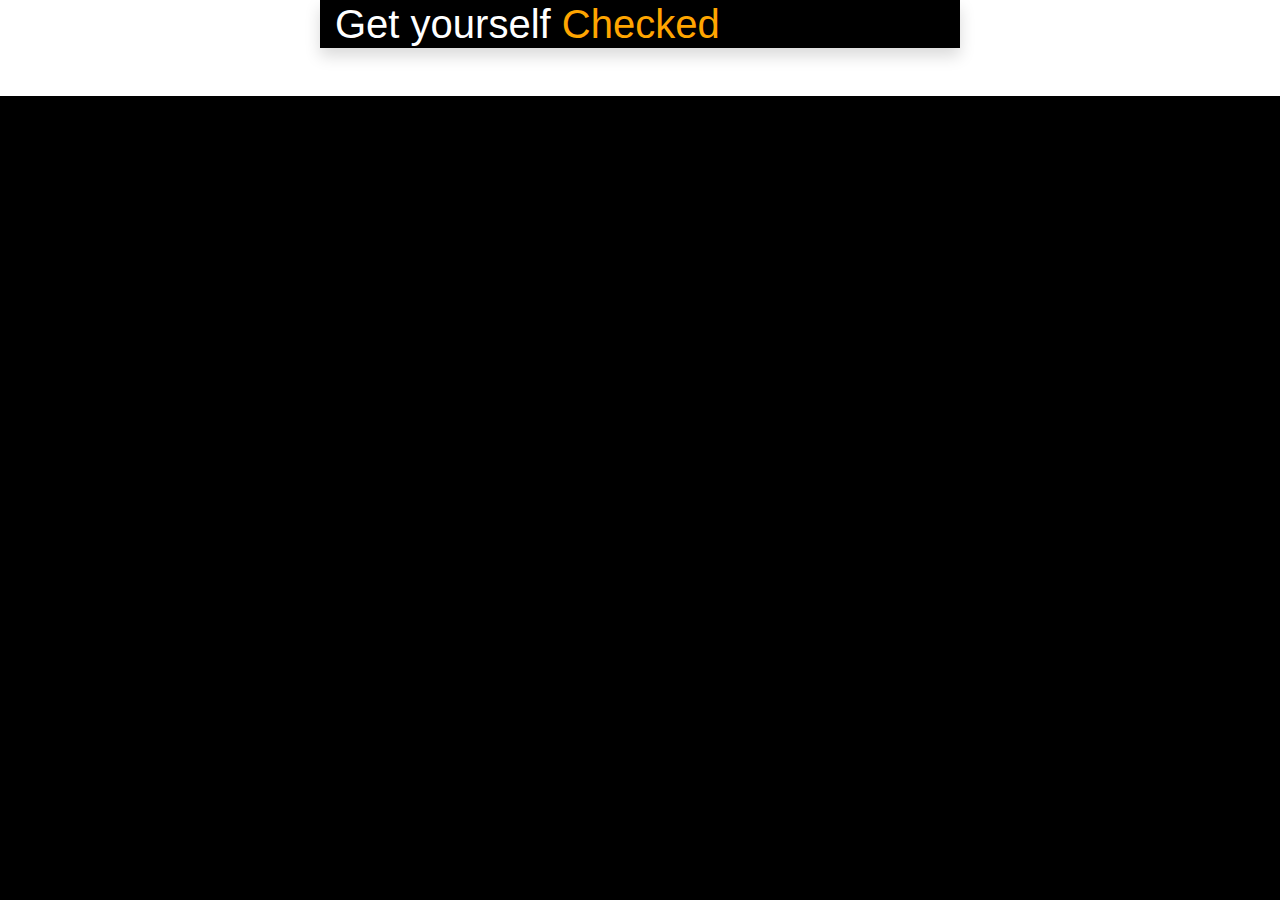
<file: doctor.html>
<!DOCTYPE html>
<html lang="en">
    <head>
        <title>CORONA TRACKER</title>
        <meta charset="utf-8">
        <meta name="viewport" content="width=device-width, initial-scale=1">
        <link rel="stylesheet"  type="text/css" href="css/doctor.css">
        <!-- Latest compiled and minified CSS -->
        <link rel="stylesheet" href="https://maxcdn.bootstrapcdn.com/bootstrap/4.4.1/css/bootstrap.min.css">

<!-- jQuery library -->
        <script src="https://ajax.googleapis.com/ajax/libs/jquery/3.4.1/jquery.min.js"></script>

<!-- Popper JS -->
        <script src="https://cdnjs.cloudflare.com/ajax/libs/popper.js/1.16.0/umd/popper.min.js"></script>

<!-- Latest compiled JavaScript -->
        <script src="https://maxcdn.bootstrapcdn.com/bootstrap/4.4.1/js/bootstrap.min.js"></script>
      
    </head>
<body> 
 <div class="container shadow mb-4 w-50 ">
  <h1>Get yourself <span class="gudda"> Checked</span></h1>
 </div>
 </body>
 </html>
​
</file>
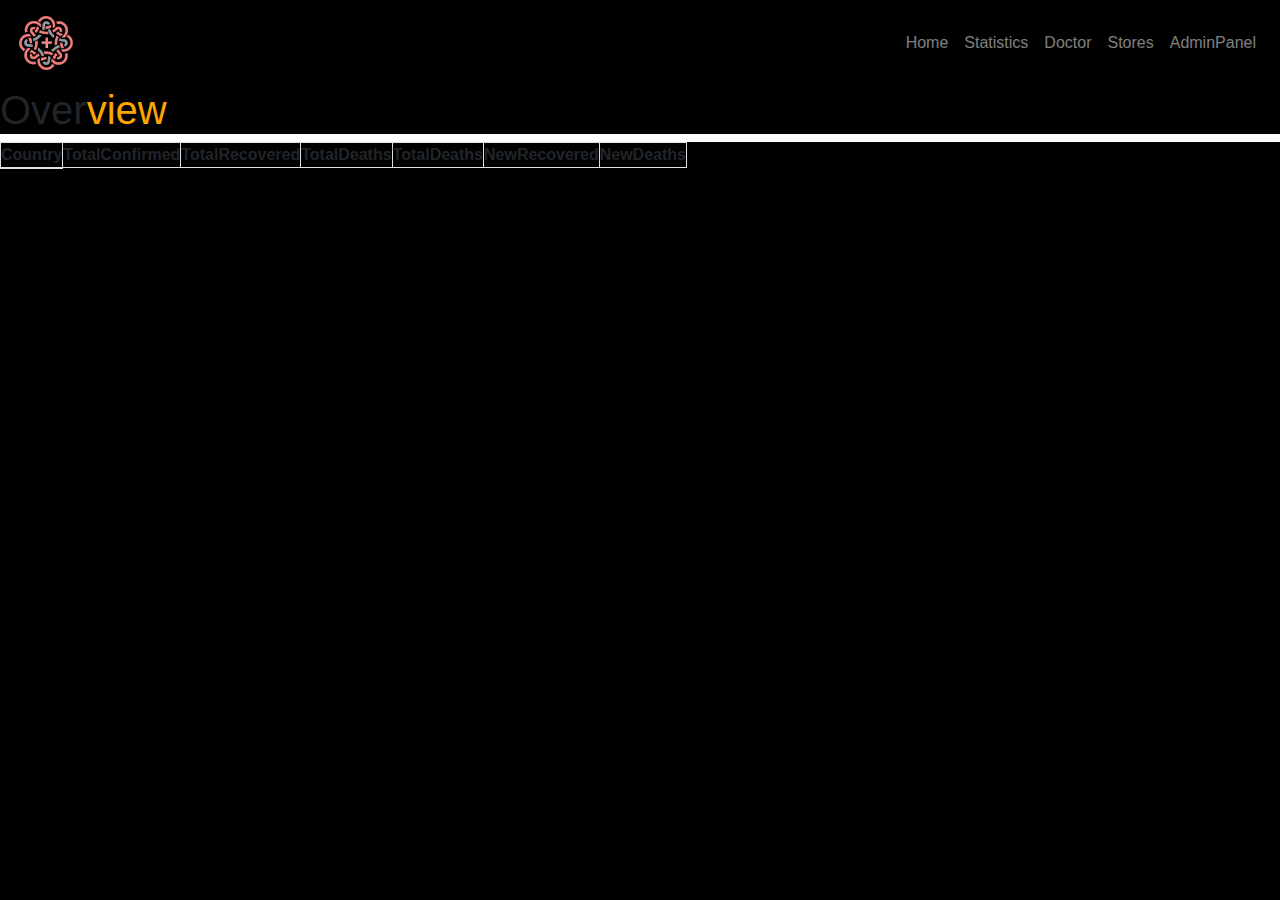
<file: stats.html>
<!DOCTYPE html>
<html lang="en">
    <head>
        <title>CORONA TRACKER</title>
        <meta charset="utf-8">
        <meta name="viewport" content="width=device-width, initial-scale=1">
        <link rel="stylesheet"  type="text/css" href="css/stats.css">
        <!-- Latest compiled and minified CSS -->
        <link rel="stylesheet" href="https://maxcdn.bootstrapcdn.com/bootstrap/4.4.1/css/bootstrap.min.css">

<!-- jQuery library -->
        <script src="https://ajax.googleapis.com/ajax/libs/jquery/3.4.1/jquery.min.js"></script>

<!-- Popper JS -->
        <script src="https://cdnjs.cloudflare.com/ajax/libs/popper.js/1.16.0/umd/popper.min.js"></script>

<!-- Latest compiled JavaScript -->
        <script src="https://maxcdn.bootstrapcdn.com/bootstrap/4.4.1/js/bootstrap.min.js"></script>
      
    </head>
<body onload="fetch()">     
    <nav class="navbar navbar-expand-md  navbar-dark">
       <a class="navbar-brand" href="#"><img src="images/Logo.png" alt="logo" style="width:60px;"></a>
       <button class="navbar-toggler" type="button" data-toggle="collapse" data-target="#collapsibleNavbar">
       <span class="navbar-toggler-icon"></span>
       </button>
       <div class="collapse navbar-collapse" id="collapsibleNavbar">
       <ul class="navbar-nav ml-auto">
        <li class="nav-item">
          <a class="nav-link" href="#">Home</a>
        </li>
        <li class="nav-item">
          <a class="nav-link" href="C:\Users\dell user\Desktop\important files\GoCo\stats.html">Statistics</a>
        </li>
        <li class="nav-item">
          <a class="nav-link" href="C:\Users\dell user\Desktop\important files\GoCo\doctor.html">Doctor</a>
        </li> 
        <li class="nav-item">
          <a class="nav-link" href="C:\Users\dell user\Desktop\important files\GoCo\stores.html">Stores</a>
        </li> 
        <li class="nav-item">
            <a class="nav-link" href="C:\Users\dell user\Desktop\important files\GoCo\adminpanel.html">AdminPanel</a>
        </li>      
        </ul>
        </div>  
    </nav>
  <h1>Over<span class="gudda">view</span></h1>
  <div class="table-responsive">
    <table class="table-bordered table-striped text-center" id="tbval">
      <tr>
        <th>Country</th>
        <th>TotalConfirmed</th>
        <th>TotalRecovered</th>
        <th>TotalDeaths</th>
        <th>TotalDeaths</th>
        <th>NewRecovered</th>
        <th>NewDeaths</th>
      </tr>
      <td>

      </td>
    </table>
    
    
  </div>
<script>
    function fetch(){
      $.get("https://api.covid19api.com/summary" ,

         function (data){
          var tbval = document.getElementById('tbval');

          for(var i=1;i<(data['Countries'].length);i++){
             var x= tbval.insertRow();
             x.insertCell(0);
             tbval.rows[i].cells[0].innerHTML =data['Countries'][i-1]['Country'];
             tbval.rows[i].cells[0].style.background ='#FF7F50';
             tbval.rows[i].cells[0].style.color ='#fff';

             x.insertCell(1);
             tbval.rows[i].cells[1].innerHTML =data['Countries'][i-1]['TotalConfirmed'];
             tbval.rows[i].cells[1].style.background ='#FF7F50';
             tbval.rows[i].cells[1].style.color ='#fff';


             
             x.insertCell(2);
             tbval.rows[i].cells[2].innerHTML =data['Countries'][i-1]['TotalRecovered'];
             tbval.rows[i].cells[2].style.background ='#FF7F50';

             
             x.insertCell(3);
             tbval.rows[i].cells[3].innerHTML =data['Countries'][i-1]['TotalDeaths'];
             tbval.rows[i].cells[3].style.background ='#FF7F50';

             
             x.insertCell(4);
             tbval.rows[i].cells[4].innerHTML =data['Countries'][i-1]['NewConfirmed'];
             tbval.rows[i].cells[4].style.background ='#FF7F50';
             
             x.insertCell(5);
             tbval.rows[i].cells[5].innerHTML =data['Countries'][i-1]['NewRecovered'];
             tbval.rows[i].cells[5].style.background ='#FF7F50';

             
             x.insertCell(6);
             tbval.rows[i].cells[6].innerHTML =data['Countries'][i-1]['NewDeaths'];
             tbval.rows[i].cells[6].style.background ='#fff';
          }
         }
      );
    }
</script>
</body>
</html>
</file>
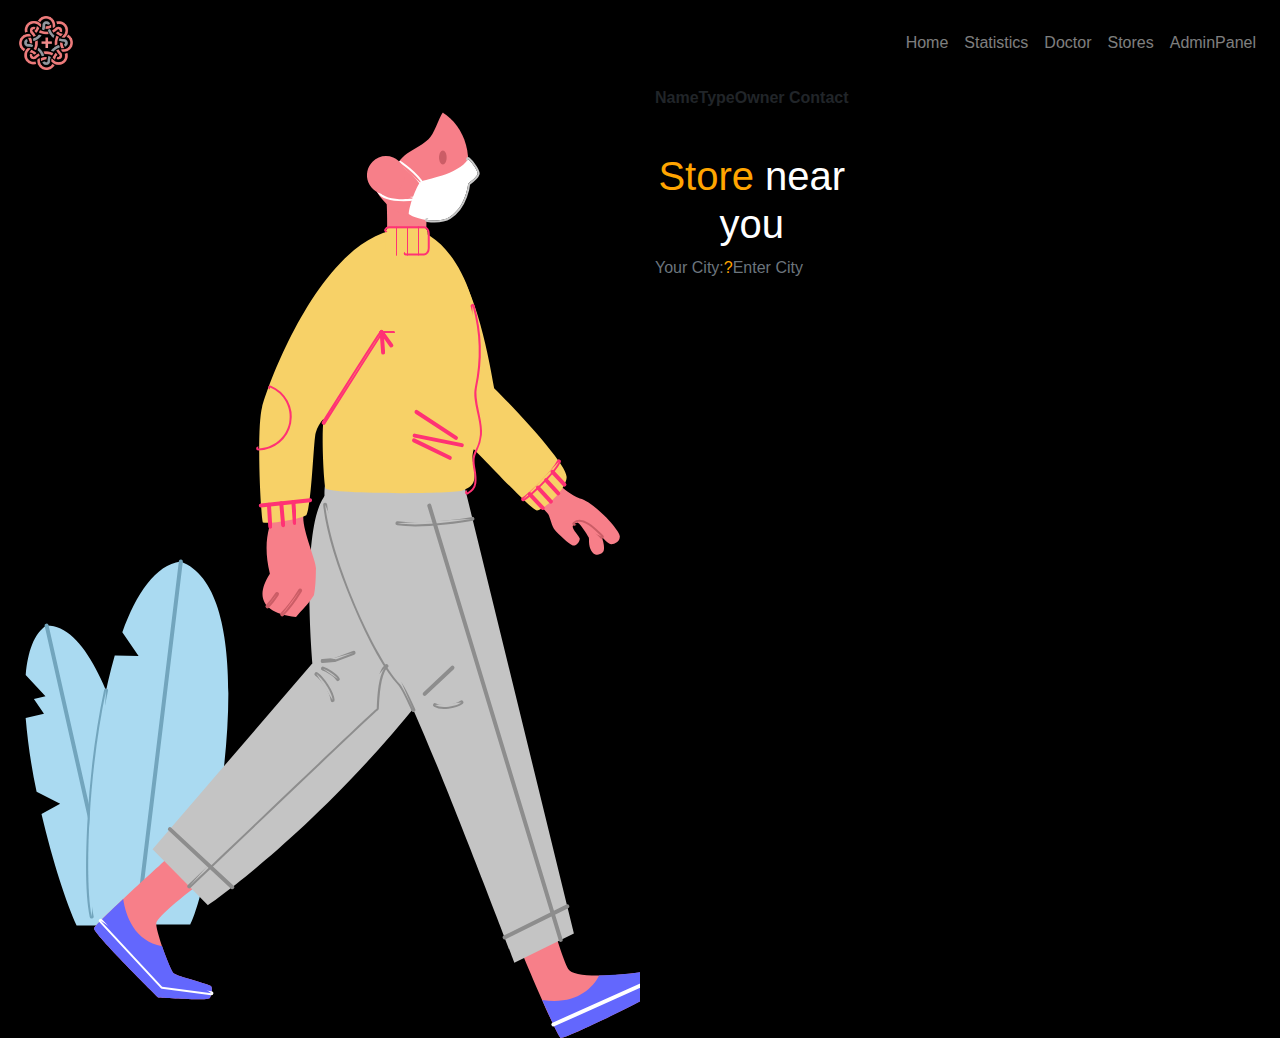
<file: stores.html>
<!DOCTYPE html>
<html>
<head>
        <title>Stores</title>
        <meta charset="utf-8">
        <meta name="viewport" content="width=device-width, initial-scale=1">
        <link rel="stylesheet"  type="text/css" href="css/store.css">
        <!-- Latest compiled and minified CSS -->
        <link rel="stylesheet" href="https://maxcdn.bootstrapcdn.com/bootstrap/4.4.1/css/bootstrap.min.css">

<!-- jQuery library -->
        <script src="https://ajax.googleapis.com/ajax/libs/jquery/3.4.1/jquery.min.js"></script>

<!-- Popper JS -->
        <script src="https://cdnjs.cloudflare.com/ajax/libs/popper.js/1.16.0/umd/popper.min.js"></script>

<!-- Latest compiled JavaScript -->
        <script src="https://maxcdn.bootstrapcdn.com/bootstrap/4.4.1/js/bootstrap.min.js"></script>
      
</head>
<body>
             
    <nav class="navbar navbar-expand-md  navbar-dark">
        <a class="navbar-brand" href="#"><img src="images/Logo.png" alt="logo" style="width:60px;"></a>
        <button class="navbar-toggler" type="button" data-toggle="collapse" data-target="#collapsibleNavbar">
        <span class="navbar-toggler-icon"></span>
        </button>
        <div class="collapse navbar-collapse" id="collapsibleNavbar">
        <ul class="navbar-nav ml-auto">
         <li class="nav-item">
           <a class="nav-link" href="index.html">Home</a>
         </li>
         <li class="nav-item">
           <a class="nav-link" href="stats.html">Statistics</a>
         </li>
         <li class="nav-item">
           <a class="nav-link" href="doctor.html">Doctor</a>
         </li> 
         <li class="nav-item">
           <a class="nav-link" href="stores.html">Stores</a>
         </li> 
         <li class="nav-item">
             <a class="nav-link" href="adminpanel.html">AdminPanel</a>
         </li>      
         </ul>
         </div>  
 </nav>
<div class="container-header">     
  <div class="row">
     <div class="col-sm-6">   
      <img src="images/mask-woman.svg" alt="store">
     </div>
     <div class="col-sm-6">
      <table id="01">
        <caption><h1><span class="gudda">Store</span> near you</h1>
                <p>Your City:<span class="gudda">?</span>Enter City</p>
        </caption>
        <tr>
                <th>Name</th>
                <th>Type</th>
                <th>Owner Contact</th>
        </tr>      
       </table>       
       </div>
   </div> 
</div>
</body>
</html>
</file>
<file: css/doctor.css>
*{
    margin:0;
    padding;
    background-color: black;
}
.container h1{
    color:white;
}
.gudda{
    color:orange;
}
</file>
<file: css/stats.css>
*{
    margin:0;
    padding:0;
    background-color: black;
}
.container h1{
    color:white;
}
.gudda{
    color:orange;
}
</file>
<file: css/store.css>
*{
    margin:0;
    padding:0;  
    background-color:black;
} 

.gudda{
    color:orange;
}
.container-header h1{
    color:white;
    text-align: center;
    padding-top: 30px;
}

#01{
    border-collapse: collapse;
    border:2px white;
}
</file>
